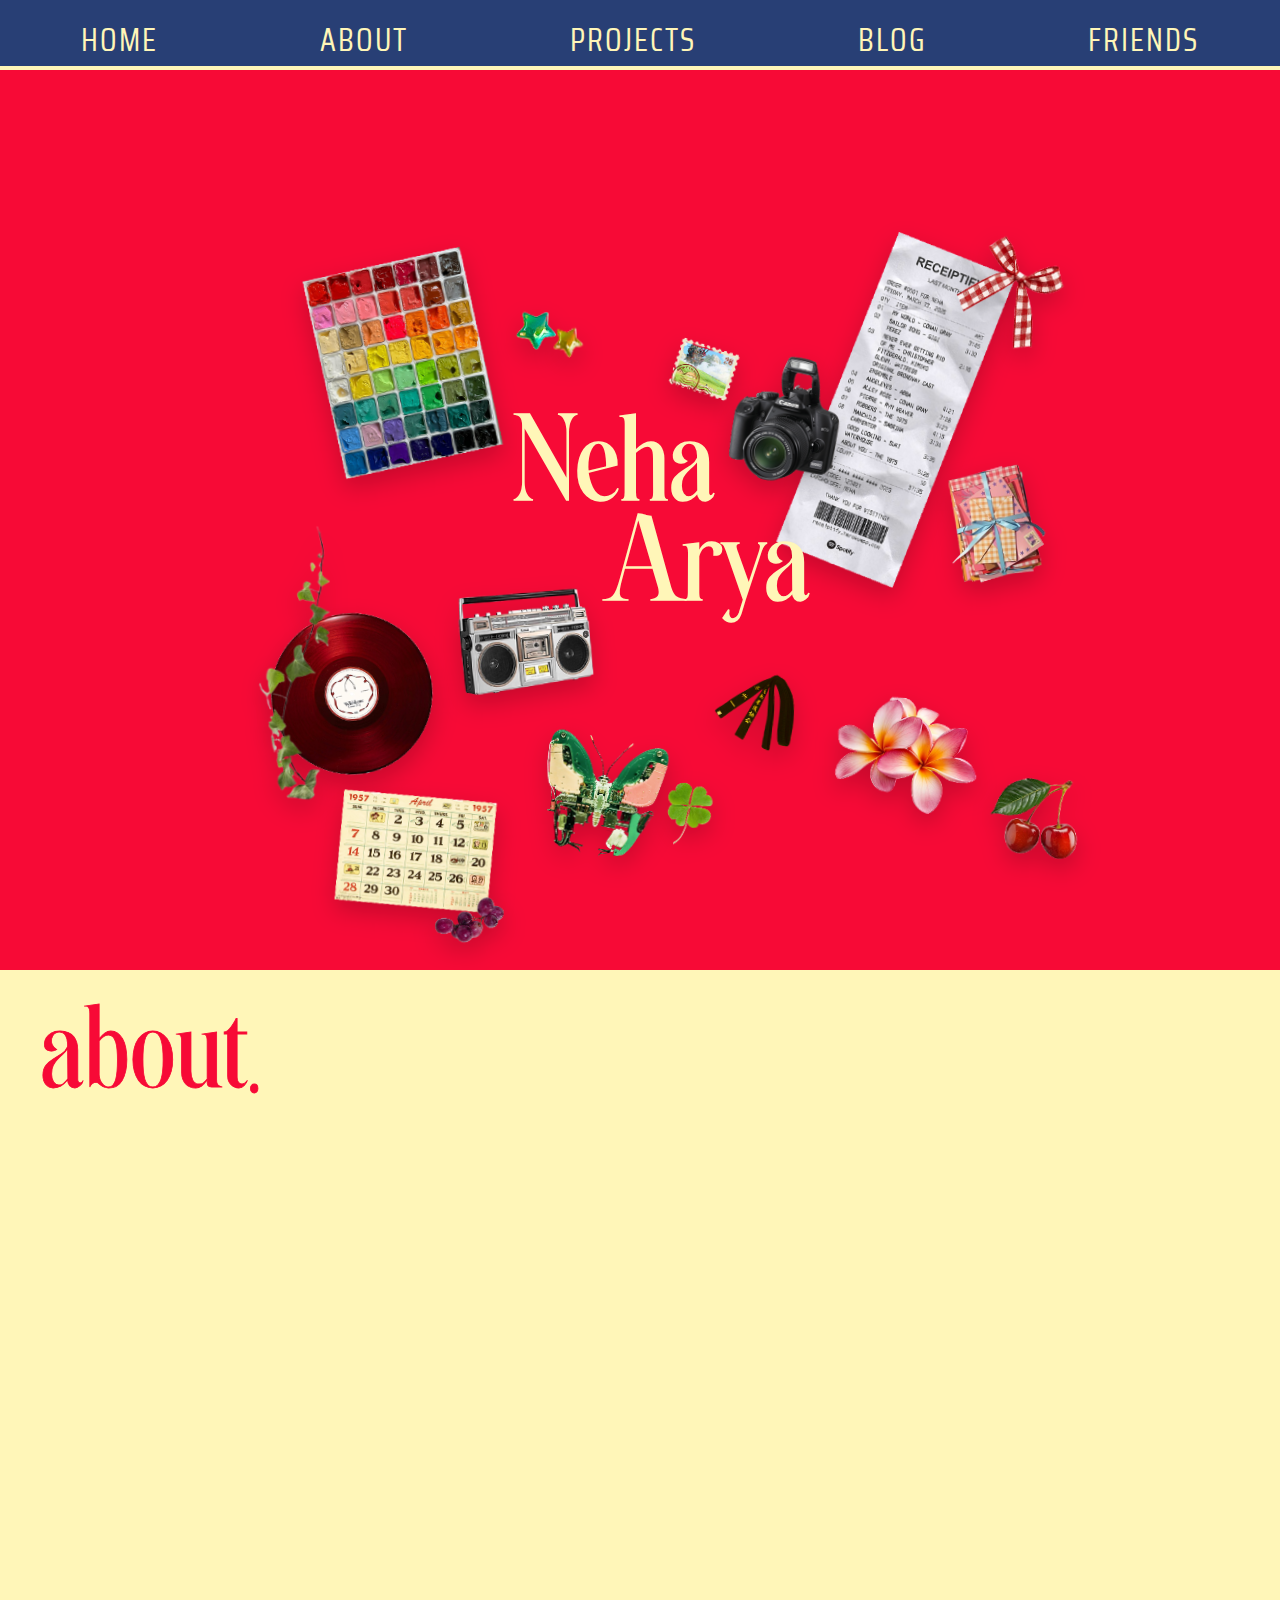
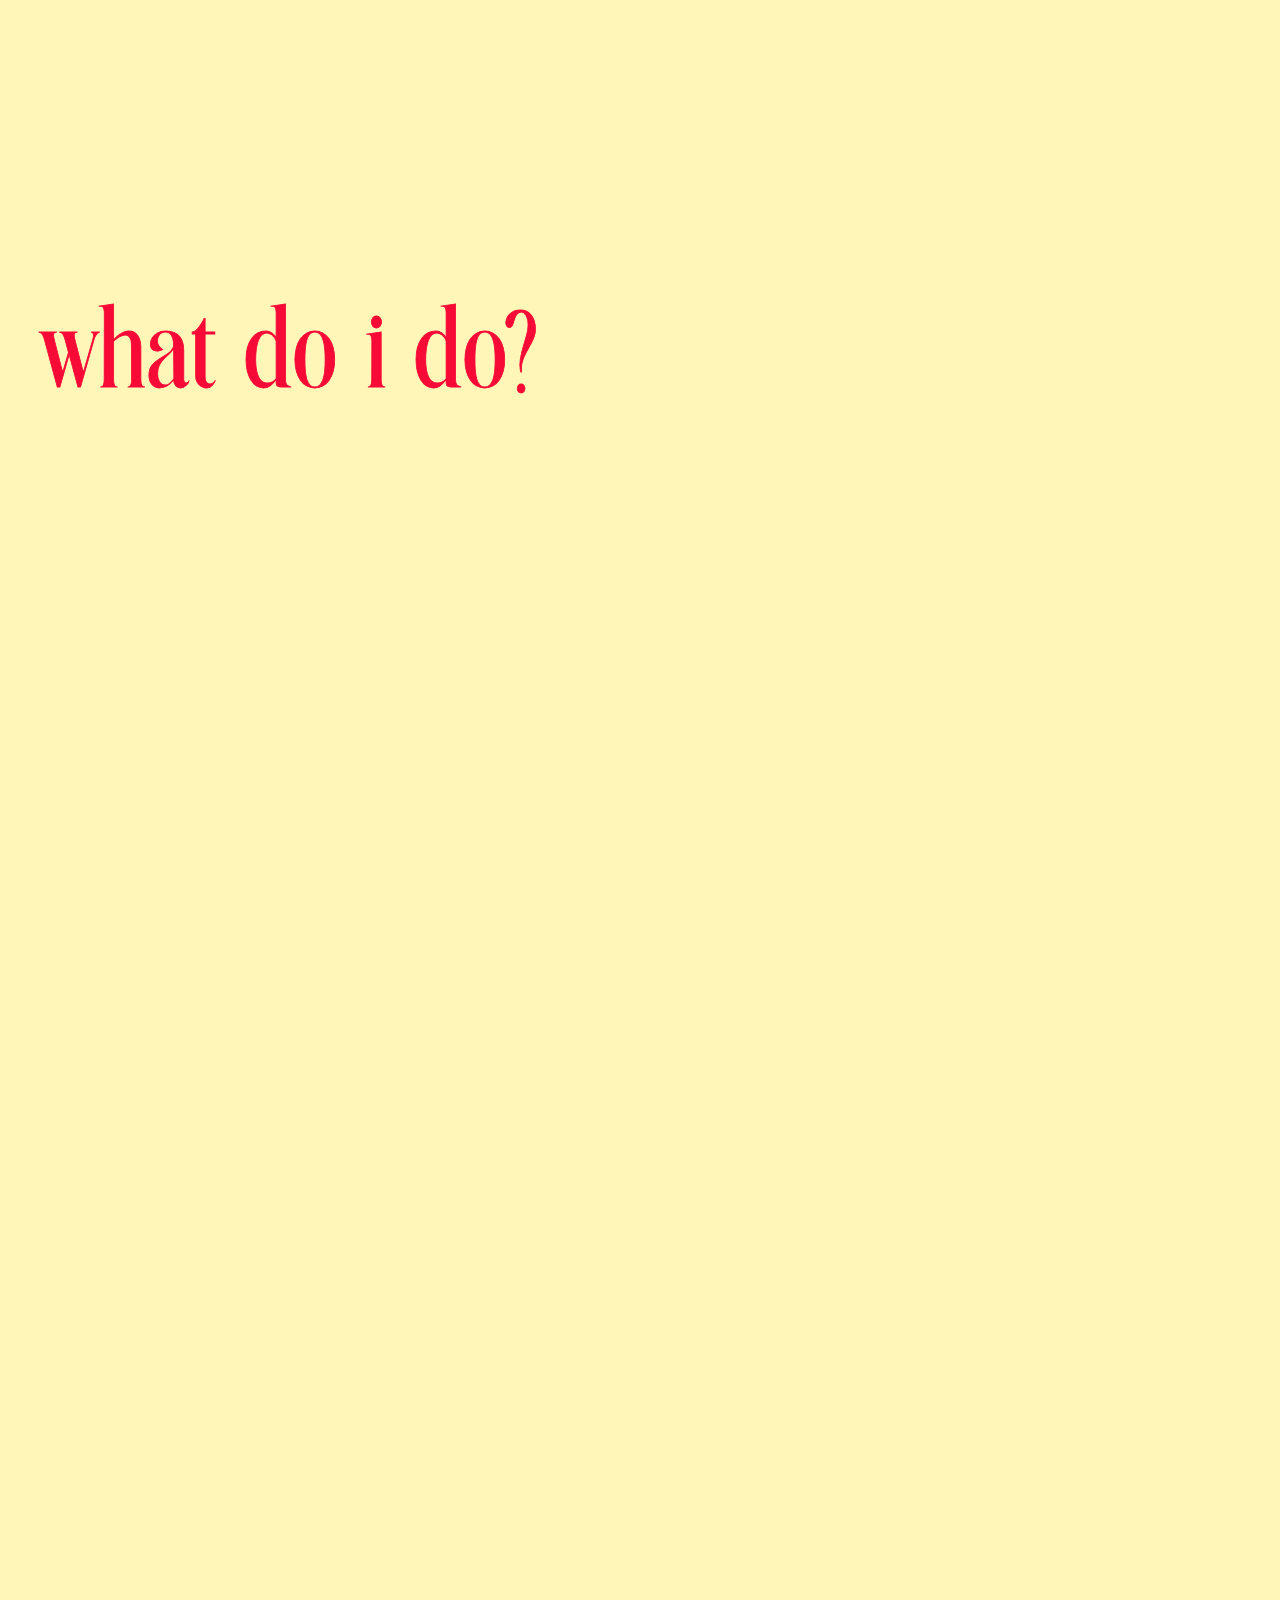
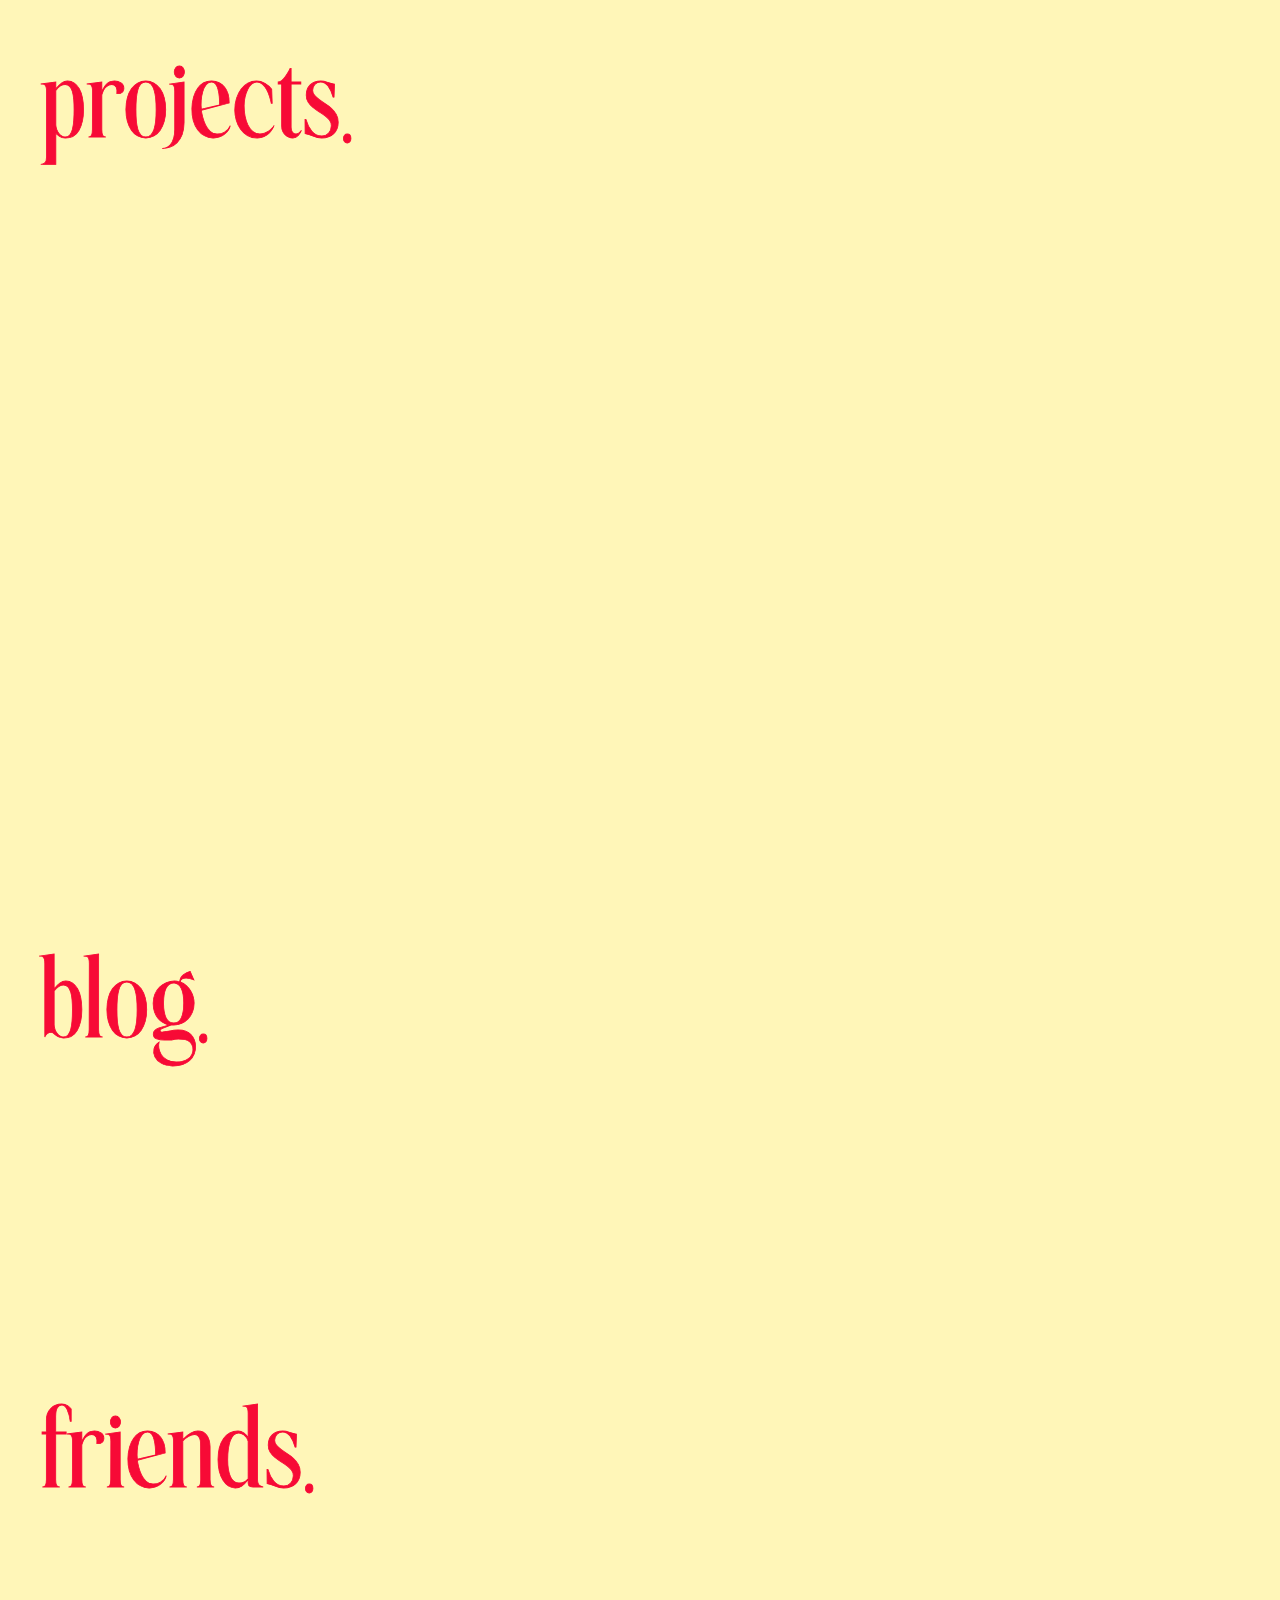
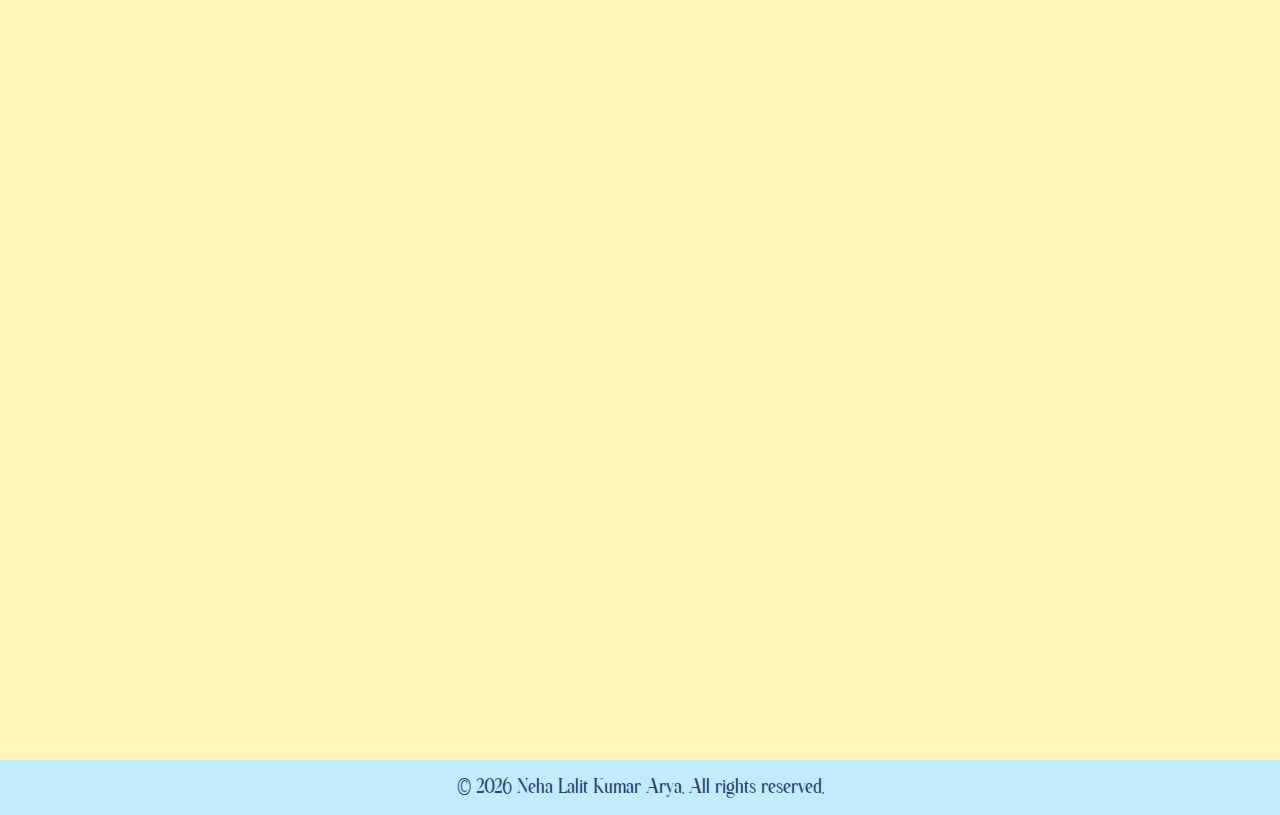
<file: index.html>
<!DOCTYPE html>
<html lang="en">

<head>
  <meta charset="UTF-8">
  <meta name="viewport" content="width=device-width, initial-scale=1.0">
  <title>Neha Arya</title>

  <link rel="stylesheet" href="style.css">

 
</head>

<body>
  
  <nav class="navbar">
    <a href="#">HOME</a>
    <a href="#">ABOUT</a>
    <a href="#">PROJECTS</a>
    <a href="#">BLOG</a>
    <a href="#">FRIENDS</a>
  </nav>


 
  <section class="hero">

   <h1 class="title">
  <span class="line1">Neha</span><br>
  <span class="line2">Arya</span>
   </h1>

    
    <img src="assets/clover.png" class="img clover">
    <img src="assets/grapes.png" class="img grapes">
    <img src="assets/cherry.png" class="img cherry">
    <img src="assets/bow.png" class="img bow">
    <img src="assets/letters.png" class="img letters">
    <img src="assets/calender.png" class="img calendar"> 
    <img src="assets/star.png" class="img star">
    <img src="assets/star big.png" class="img starbig">
    <img src="assets/stamp.png" class="img stamp">
    <img src="assets/pcb.png" class="img pcb">
    <img src="assets/belt.png" class="img belt">
    <img src="assets/plumeria.png" class="img plumeria">

    <img src="assets/radio.png" class="img radio">
    <img src="assets/paint.png" class="img paint">
    <img src="assets/vine.png" class="img vine">
    <img src="assets/vinyl.png" class="img vinyl">
    <img src="assets/camera.png" class="img camera">
    <img src="assets/reciept.png" class="img reciept"> 

  </section>
  <section class="about">

  <h2 class="abt">about.</h2>

  <p>
    
  </p>

  </section>
  <section class="wid">

  <h2 class="abt">what do i do?</h2>

  <p>
    
  </p>

  </section>
  <section class="projects">

  <h2 class="abt">projects.</h2>

  <p>
    
  </p>

  </section>
  <section class="blog">

  <h2 class="abt">blog.</h2>

  <p>
    
  </p>

  </section>
  <section class="friends">

  <h2 class="abt">friends.</h2>

  <p>
    
  </p>

  </section>


  <footer class="footer">
  <p>© 2026 Neha Lalit Kumar Arya. All rights reserved.</p>
  </footer>

</body>

</html>
</file>
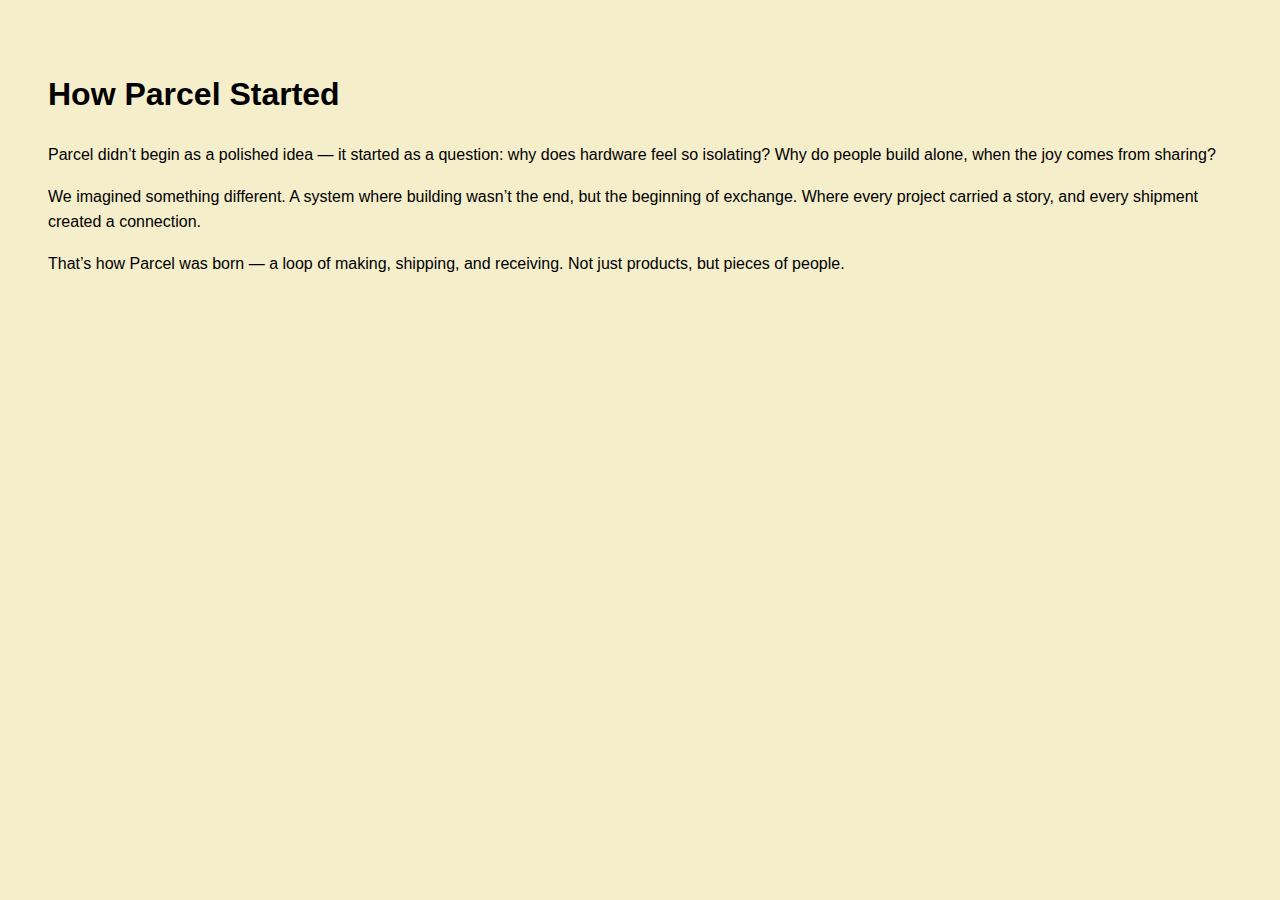
<file: blog1.html>
<!DOCTYPE html>
<html lang="en">
<head>
  <meta charset="UTF-8">
  <title>How Parcel Started</title>
  <style>
    body {
      font-family: sans-serif;
      background: #f5eecb;
      padding: 40px;
      line-height: 1.6;
    }

    h1 {
      color: black;
    }
  </style>
</head>
<body>

<h1>How Parcel Started</h1>

<p>
Parcel didn’t begin as a polished idea — it started as a question: why does hardware feel so isolating?
Why do people build alone, when the joy comes from sharing?
</p>

<p>
We imagined something different. A system where building wasn’t the end, but the beginning of exchange.
Where every project carried a story, and every shipment created a connection.
</p>

<p>
That’s how Parcel was born — a loop of making, shipping, and receiving. Not just products, but pieces of people.
</p>

</body>
</html>
</file>
<file: style.css>
*{
  margin:0;
  padding:0;
  box-sizing:border-box;
}
@font-face {
  font-family: 'Gelasio';
  src: url('fonts/Gelasio/Gelasio-VariableFont_wght.ttf');
}

@font-face {
  font-family:'Things';
  src: url('fonts/Things-Regular.ttf');
}
@font-face {
  font-family: 'Saira';
  src: url('fonts/SairaCondensed-Regular.ttf');
}
body{
  font-family:'Things';
  cursor: url('assets/c.png'), auto;
}

html{
  scroll-behavior: smooth;
}

.navbar{
  background:#283F75;
  display:flex;
  justify-content:space-around;
  padding:15px 0  1px;
  align-items:flex-end; 
  border-bottom: 4px solid #FFF6B8;
}

.navbar a{
  font-family: Saira, serif;
  text-decoration:none;
  color:#FFF6B8;
  font-size:32px;
  letter-spacing:2px;
}
.group{
  width:26%;
  top:12%;
  right:4%;
   position:absolute;
  height:auto;
  object-fit:contain;
  filter: drop-shadow(0 10px 12px rgba(0,0,0,0.2));


}
.text{
  position: absolute;
  font-family: Things, serif;
  color: #F70A36;
  font-size: 30px;
  font-weight: 500;
  text-align: left;
  left: 2.6%;
  top: 25%;
  -webkit-text-stroke: 0.5px #F70A36;
  max-width: 1100px;
  margin-right:  10px;
}
.smalltext{
  position: absolute;
  font-family: Things, serif;
  color:#283F75;
  font-size: 25px;
  font-weight: 500;
  text-align: left;
  right: 9%;
  top: 94%;
  -webkit-text-stroke: 0.5px #283F75;
  

}
.contact-links{
  position: absolute;
  font-family: Saira, serif;
  color:#F70A36;
  font-size: 35px;
  font-weight: 500;
  text-align: left;
  left: 2.6%;
  top: 90%;
  -webkit-text-stroke: 0.5px #283F75;
}
.gmail{
  cursor: pointer;
  position: absolute;
  width: 70px;
  top: 100%;
}
.github{
  cursor: pointer;
  left: 100%;
  position: absolute;
  width: 70px;
}
.linkedin{
  left: 200%;
  cursor: pointer;
  position: absolute;
  width: 70px;
}
.instagram{
  left: 300%;
  cursor: pointer;
  position: absolute;
  width: 70px;
}
.pinterest{
  left: 430%;
  cursor: pointer;
  position: absolute;
  width: 65px;
}
.spotify{
  left: 517%;
  cursor: pointer;
  position: absolute;
  width: 68px;
  top: 100%;
  
}
.ima{
  position: absolute;
  display: inline-block;
}
.hero{
  position:relative;
  height:100vh;
  background:#F70A36;
  display:flex;
  justify-content:center;
  align-items:center;
  overflow:hidden;
}
.about{
  position:relative;
  height:100vh;
  background:#FFF6B8;
  display:flex;
  justify-content:center;
  align-items:center;
  overflow:hidden;
 

}
.wid{
  position:relative;
  height:150vh;
  background:#FFF6B8;
  display:flex;
  justify-content:center;
  align-items:center;
  overflow:hidden;
  

}
.projects{
  position:relative;
  height: 100vh;
  background:#FFF6B8;
  display:flex;
  justify-content:center;
  align-items:center;
  overflow:hidden;
  

}
.blog{
  position:relative;
  height:50vh;
  background:#FFF6B8;
  display:flex;
  justify-content:center;
  align-items:center;
  overflow:hidden;
  
}
.friends{
  position:relative;
  height:110vh;
  background:#FFF6B8;
  display:flex;
  justify-content:center;
  align-items:center;
  overflow:hidden;
  

}
.abt{
  position: absolute;
  top: 40px;
  left: 40px;

  font-size: 120px;
  color: #F70A36;   
  font-weight: 500;

  line-height: 0.8;
  letter-spacing: 0px;
 -webkit-text-stroke: 0.8px #F70A36;
}
.scroll{
  position: absolute;
  top: 90%;
  right: 3%;
  color: #FFF6B8;
  font-family: Saira, serif;
  font-size: 25px;
  font-weight: 500;
   line-height: 0.8;
  letter-spacing: 0px;
 -webkit-text-stroke: 0.8px #FFF6B8;

  
}
.text{
  font-family: Gelasio;
  color: #283F75;
   -webkit-text-stroke: 0px #F70A36;
}
.abtw{
  position: absolute;
  top: 45%;
  left: 35%;
  font-size: 120px;
  font-weight: 500;
  color: #F70A36;
  line-height: 0.8;
  letter-spacing: 0px;
 -webkit-text-stroke: 0.8px #F70A36;
}
.title{
  right: 2%;
  font-weight: 500;
  position: relative;
  z-index: 10;
  color: #FFF6B8;

  font-size: 125px;
  text-align: center;

  line-height: 0.8;
  letter-spacing: 0px;
 -webkit-text-stroke: 1.5px #FFF6B8; 
  z-index: 20;
 
}



.line2{
  margin-left: 190px; 
}
.img{
  position:absolute;
  height:auto;
  object-fit:contain;
  filter: drop-shadow(0 10px 12px rgba(0,0,0,0.2));

  transform: rotate(var(--rot, 0deg));
  transition: transform 0.08s ease-out, filter 0.12s ease-out; 
  z-index:2;

  will-change: transform;
}


.img:hover{
  transform: scale(1.12) rotate(calc(var(--rot, 0deg) + 2deg)) translateY(-10px);
  filter: drop-shadow(0 18px 22px rgba(0,0,0,0.35));
}




.paint{
  width:15%;
  top:20%;
  left:24%;
  --rot:-3deg;
  z-index: 5;
}

.vinyl{
  width:15%;
  bottom:20%;
  left:20%;
  --rot:-4deg;
  z-index: 3;
}

.radio{
  width:12%;
  bottom:28.5%;
  left:35%;
  --rot:-2deg;
  z-index: 6;
}

.calendar{
  width:13%;
  bottom:6%;
  left:26%;
  --rot:-2deg;
  z-index: 13;
}

.vine{
  width:8%;
  bottom:18%;
  left:20%;
  --rot:2deg;
  z-index: 4;
}

.grapes{
  width:7.5%;
  bottom:1%;
  left:33%;
  --rot:-2deg;
  z-index: 18;
}




.pcb{
  width:14%;
  bottom:7.5%;
  left:40%;
  
  --rot:-1deg;
  z-index: 9;
}

.star{
  width:3%;
  top:28%;
  left:43%;
  --rot:-3deg;
  z-index: 12;
}

.starbig{
  width:4%;
  top:26%;
  left:40%;
  --rot:2deg;
  z-index: 11;
}

.stamp{
  width:6%;
  top:29%;
  left:52%;
  --rot:3deg;
  z-index: 10;
}




.camera{
  width:15%;
  top:30%;
  right:31%;
  --rot:-2deg;
  z-index: 2;
}

.reciept{
  width:18%;
  top:18%;
  right:21%;
  --rot:2deg;
  z-index: 1;
}

.bow{
  width:14%;
  top:14%;
  right:14%;
  --rot:2deg;
  z-index: 15;
}

.letters{
  width:16%;
  top:38%;
  right:15%;
  --rot:-2deg;
  z-index: 14;
}

.belt{
  width:8.5%;
  bottom:23%;
  right:36%;
  --rot:3deg;
  z-index: 8;
}

.plumeria{
  width:15%;
  bottom:16%;
  right:22%;
  --rot:2deg;
  z-index: 7;
}

.clover{
  width:7%;
  bottom:12%;
  right:43%;
  --rot:-2deg;
  z-index: 17;
}

.cherry{
  width:10%;
  bottom:10%;
  right:14%;
  --rot:-3deg;
  z-index: 16;
}




.footer{
  background:#C1ECFD;
  color:#283F75;
  text-align:center;
  padding:15px;
  font-size:22px;
  font-weight: 300;
}

.whiteboard{
  
  background: #FFF6B8;
  padding: 60px;
  
}
.whiteboardd{
  font-family: Saira, serif;
  font-size: 25px;
  color: #283F75;
  right: 20%;
  top: 10%;
}


canvas{
  position: absolute;
  top: 20%;
  right: 5%;
  border: 8px solid #283F75;
  background: #fffce9;
  cursor: crosshair;
}
.dms{
  position: absolute;
  top: 14%;
  right: 5%;
  font-size: 20px;
}
.let{
  position: absolute;
  top: 62%;
  left: 80%;
  width: 250px;
  z-index: 30;
  transform: rotate(45deg);
}
.canvas-controls{
  top: 91%;
  right: 5.5%;
  position: absolute;
  display: flex;
  gap: 30px;
  justify-content: center;
  margin-top: 20px;
}

.canvas-controls span{
  color: #283F75;
  -webkit-text-stroke: 1px #283F75;
  font-size: 30px;
  cursor: pointer;
  font-family: Saira, serif;

  transition: 0.2s ease;
}
#contact-form{
  position: absolute;
  left: 2%;
  top: 28%;
  display: flex;
  flex-direction: column;
  gap: 20px;
  margin-top: 40px;
  align-items: center;
}

#contact-form input,
#contact-form textarea{
  width: 800px;
  padding: 10px;

  border: 5px solid #283F75;
  background: #fffbe1;
  font-size: 20px;

  font-family: 'Saira', serif;
}

#contact-form textarea{
  height: 300px;
  resize: none;
}
.arrow{
  position: absolute;
  display: flex;
  width: 5%;
  left: 35%;
  top: 20%;
}
.projects-grid{
  position: absolute;
  top: 20%;
  display: grid;
  grid-template-columns: 1fr 1fr 1fr;
  gap: 40px;
  padding: 40px;
}
.project-card{

  background: #C1ECFD; 
  border: 5px solid #F70A36;
  width: 500px;
  height: 250px;
   box-shadow: 5px 5px 10px 2px rgba(0, 0, 0, 0.5);
}

.textp{
  padding-left: 10px;
  padding-right: 2px;
   font-family: Gelasio;
   color: #283F75;
   font-size: 18px;
   -webkit-text-stroke:0.3px #283F75;
}

.project-text h3{
  
  color:#283F75;
  font-size: 40px;
  margin-bottom: 10px;
  margin-left: 10px;
  margin-top: 10px;
  margin-right: 50px;
}

.project-text p{
  margin-bottom: 10px;
  margin-left: 10px;
  margin-top: 10px;
  font-size: 25px;
  line-height: 1.4;
  color: #283F75;
  
}
.project-image{
  width: 40%;
  background: #C1ECFD;

  background-size: cover;
  background-position: center;
}
.project-card{
  transition: 0.1s ease;
}

.project-card:hover{
  transform: translateY(-15px);
}
.color-palette{
  position: absolute;
  right: 26%;
  top: 94%;
  display: flex;
  gap: 12px;
  justify-content: center;
  margin-bottom: 15px;
}

.color-palette span{
  
  width: 24px;
  height: 24px;
  border-radius: 50%;
  cursor: pointer;

  border: 2px solid #283F75;
  transition: 0.2s;
}
.color-palette span:hover{
  transform: scale(1.5);
}
.color-palette span.active{
  transform: scale(1.3);
}
.eraser{
  cursor: pointer;
  width: 4%;
  position: absolute;
  top: 92%;
  right: 21%;
 
}
.eraser span:hover{
    transform: scale(1.5);

}
.eraser span.active{
  transform: scale(1.3);
}
.blog-section {
  position: absolute;
  padding: 40px;
  top: 30%;
}




.blog-grid {
  display: flex;
  gap: 30px;
  flex-wrap: wrap;
}


.blog-card {
  width: 400px;
  height: 200px;

  background: rgba(255, 255, 255, 0.3);
  border: 2px dashed rgba(255, 100, 100, 0.6);

  border-radius: 20px;

  display: flex;
  align-items: center;
  justify-content: center;

  font-size: 18px;
  color: #ff3c1f;
  font-weight: bold;

  backdrop-filter: blur(6px); 
}
.blog-card.real {
  cursor: pointer;
}

.blog-card.real:hover {
  transform: scale(1.03);
}
</file>
